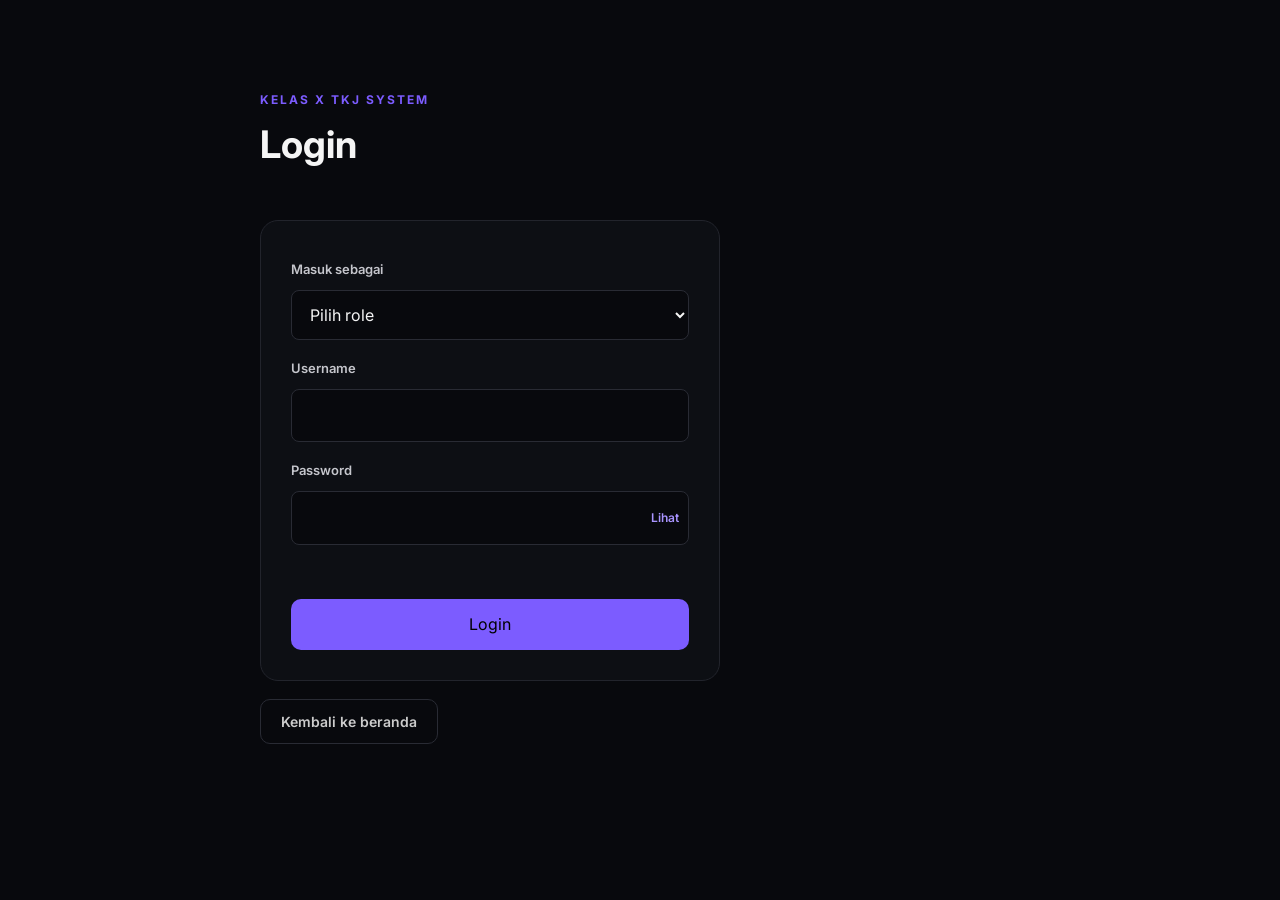
<file: public/login.html>
<!DOCTYPE html>
<html lang="id">
<head>
    <meta charset="UTF-8">
    <meta name="viewport" content="width=device-width, initial-scale=1.0">
    <title>Login | KELAS X TKJ</title>
    <link rel="stylesheet" href="css/style.css">
</head>
<body>
    <main class="login-page">
        <div class="section-title">
            <p>KELAS X TKJ SYSTEM</p>
            <h2>Login</h2>
        </div>
        <form id="login-form" class="login-form">
            <label for="role">Masuk sebagai</label>
            <select id="role" name="role" required>
                <option value="">Pilih role</option>
                <option value="developer">Developer</option>
                <option value="wali_kelas">Wali Kelas</option>
                <option value="murid">Murid</option>
            </select>

            <label for="username">Username</label>
            <input id="username" name="username" type="text" autocomplete="username" required>

            <label for="password">Password</label>
            <div class="password-field">
                <input id="password" name="password" type="password" autocomplete="current-password" required>
                <button class="password-toggle" type="button" aria-label="Tampilkan password">Lihat</button>
            </div>

            <p id="login-message" class="form-message" role="alert" aria-live="polite"></p>
            <button type="submit" class="primary-btn login-submit">Login</button>
        </form>
        <p class="login-back"><a href="/" class="secondary-btn">Kembali ke beranda</a></p>
    </main>
    <script>
        const loginForm = document.getElementById("login-form");
        const loginMessage = document.getElementById("login-message");
        const loginButton = loginForm.querySelector("button[type=\"submit\"]");

        loginForm.querySelectorAll(".password-toggle").forEach((toggle) => {
            toggle.addEventListener("click", () => {
                const passwordInput = toggle.parentElement.querySelector("input");
                const showingPassword = passwordInput.type === "text";
                passwordInput.type = showingPassword ? "password" : "text";
                toggle.textContent = showingPassword ? "Lihat" : "Sembunyikan";
                toggle.setAttribute("aria-label", showingPassword ? "Tampilkan password" : "Sembunyikan password");
            });
        });

        loginForm.addEventListener("submit", async (event) => {
            event.preventDefault();
            loginMessage.textContent = "";
            loginButton.disabled = true;
            loginButton.textContent = "Memproses...";

            const formData = new FormData(loginForm);
            const credentials = Object.fromEntries(formData.entries());

            try {
                const response = await fetch("/api/auth/login", {
                    method: "POST",
                    headers: { "Content-Type": "application/json" },
                    credentials: "same-origin",
                    body: JSON.stringify(credentials)
                });
                const result = await response.json();

                if (!response.ok || !result.success) {
                    throw new Error(result.message || "Login gagal");
                }

                window.location.href = "/";
            } catch (error) {
                loginMessage.textContent = error.message;
                loginButton.disabled = false;
                loginButton.textContent = "Login";
            }
        });
    </script>
</body>
</html>
</file>
<file: public/css/style.css>
@import url('https://fonts.googleapis.com/css2?family=Inter:wght@400;500;600;700;800&display=swap');

* {
  margin: 0;
  padding: 0;
  box-sizing: border-box;
}

html {
  scroll-behavior: smooth;
}

body {
  font-family: 'Inter', sans-serif;
  background: #08090d;
  color: #f5f5f5;
  line-height: 1.6;
}

@keyframes page-fade-in {
  from {
    opacity: 0;
  }
  to {
    opacity: 1;
  }
}

@keyframes enter-from-left {
  from {
    opacity: 0;
    transform: translateX(-28px);
  }
  to {
    opacity: 1;
    transform: translateX(0);
  }
}

@keyframes enter-from-bottom {
  from {
    opacity: 0;
    transform: translateY(28px) scale(0.96);
  }
  to {
    opacity: 1;
    transform: translateY(0) scale(1);
  }
}

.page-enter {
  animation: page-fade-in 0.6s ease both;
}

.page-enter .navbar {
  animation: enter-from-left 0.7s 0.1s ease both;
}

.page-enter .hero-content > * {
  animation: enter-from-left 0.7s ease both;
}

.page-enter .hero-content > :nth-child(1) { animation-delay: 0.2s; }
.page-enter .hero-content > :nth-child(2) { animation-delay: 0.3s; }
.page-enter .hero-content > :nth-child(3) { animation-delay: 0.4s; }
.page-enter .hero-content > :nth-child(4) { animation-delay: 0.5s; }

.page-enter .hero-card {
  animation: enter-from-bottom 0.8s 0.35s ease both;
}

@media (prefers-reduced-motion: reduce) {
  .page-enter,
  .page-enter .navbar,
  .page-enter .hero-content > *,
  .page-enter .hero-card {
    animation: none;
  }
}

a {
  color: inherit;
  text-decoration: none;
}

/* NAVBAR */

.navbar {
  position: sticky;
  top: 0;
  z-index: 100;
  display: flex;
  justify-content: space-between;
  align-items: center;

  padding: 20px 8%;

  background: rgba(8, 9, 13, 0.8);
  -webkit-backdrop-filter: blur(15px);
  backdrop-filter: blur(15px);

  border-bottom: 1px solid rgba(255, 255, 255, 0.06);
}

.logo {
  font-size: 25px;
  font-weight: 800;
}

.logo span {
  color: #7c5cff;
}

.nav-links {
  display: flex;
  align-items: center;
  gap: 28px;
}

.nav-links a {
  color: #aaa;
  font-size: 14px;
  transition: 0.3s;
}

.nav-links a:hover {
  color: white;
}

.login-btn {
  padding: 10px 18px;
  border-radius: 10px;
  background: #7c5cff;
  color: white !important;
}

.logout-btn {
  border: 1px solid #3b3f4c;
  background: #151820;
}

.logout-btn:hover {
  border-color: #7c5cff;
  background: #202332;
}

.logout-btn.is-loading {
  cursor: wait;
  opacity: 0.65;
}

.access-mode {
  color: #777b87;
  font-size: 11px;
  white-space: nowrap;
}

.access-mode-active {
  color: #a994ff;
}

/* HERO */

.hero {
  min-height: 90vh;
  display: flex;
  align-items: center;
  justify-content: space-between;

  gap: 60px;

  padding: 80px 8%;

  background:
    radial-gradient(circle at 20% 20%, rgba(124, 92, 255, 0.18), transparent 35%),
    radial-gradient(circle at 80% 70%, rgba(0, 200, 255, 0.10), transparent 30%);
}

.hero-content {
  max-width: 650px;
}

.badge {
  display: inline-block;
  padding: 7px 13px;

  border: 1px solid rgba(124, 92, 255, 0.4);
  border-radius: 50px;

  color: #a994ff;
  font-size: 12px;
  font-weight: 600;
  letter-spacing: 1px;

  margin-bottom: 22px;
}

.hero h1 {
  font-size: clamp(45px, 7vw, 78px);
  line-height: 1.05;
  letter-spacing: -3px;
}

.hero h1 span {
  display: block;
  background: linear-gradient(90deg, #8c72ff, #49d8ff);
  -webkit-background-clip: text;
  background-clip: text;
  color: transparent;
}

.hero-description {
  max-width: 550px;
  margin: 25px 0;

  color: #9b9ca3;
  font-size: 17px;
}

.hero-buttons {
  display: flex;
  flex-wrap: wrap;
  gap: 15px;
  margin-top: 30px;
}

.gallery-page {
  width: min(1100px, 84%);
  margin: 0 auto;
  padding: 70px 0;
}

.gallery-page-header {
  display: flex;
  align-items: flex-start;
  justify-content: space-between;
  gap: 24px;
  margin-bottom: 35px;
}

.gallery-page-header h1 {
  margin-top: 10px;
  font-size: clamp(36px, 6vw, 64px);
  line-height: 1.1;
}

.gallery-page-header p:not(.badge) {
  max-width: 560px;
  margin-top: 12px;
  color: #92949d;
}

.gallery-page .gallery-panel {
  grid-column: auto;
}

.gallery-page .gallery-grid {
  grid-template-columns: repeat(3, 1fr);
}

.primary-btn,
.secondary-btn,
.reset-password-form button,
.delete-account-button,
.login-register-toggle {
  position: relative;
  isolation: isolate;
  overflow: hidden;
  padding: 13px 20px;
  border-radius: 10px;
  font-weight: 600;
  font-size: 14px;
  transition: transform 0.25s ease, box-shadow 0.25s ease, background 0.25s ease;
}

.primary-btn:hover,
.secondary-btn:hover,
.reset-password-form button:hover,
.delete-account-button:hover,
.login-register-toggle:hover,
.login-btn:hover,
.logout-btn:hover {
  transform: translateY(-3px);
}

.primary-btn:active,
.secondary-btn:active,
.reset-password-form button:active,
.delete-account-button:active,
.login-register-toggle:active,
.login-btn:active,
.logout-btn:active {
  transform: scale(0.96);
}

.secondary-btn::before,
.reset-password-form button::before,
.delete-account-button::before,
.login-register-toggle::before {
  position: absolute;
  inset: -2px;
  z-index: 0;
  padding: 2px;
  border-radius: inherit;
  background: conic-gradient(from 0deg, transparent 0 55%, #49d8ff 67%, #8c72ff 76%, transparent 88% 100%);
  content: "";
  pointer-events: none;
  opacity: 0;
  -webkit-mask: linear-gradient(#000 0 0) content-box, linear-gradient(#000 0 0);
  -webkit-mask-composite: xor;
  mask: linear-gradient(#000 0 0) content-box, linear-gradient(#000 0 0);
  mask-composite: exclude;
  transition: opacity 0.3s;
}

.secondary-btn:hover::before,
.secondary-btn:focus-visible::before,
.reset-password-form button:hover::before,
.reset-password-form button:focus-visible::before,
.delete-account-button:hover::before,
.delete-account-button:focus-visible::before,
.login-register-toggle:hover::before,
.login-register-toggle:focus-visible::before {
  animation: neon-border-run 4s linear infinite;
  opacity: 1;
}

@keyframes neon-border-run {
  to {
    transform: rotate(360deg);
  }
}

.secondary-btn:active,
.reset-password-form button:active,
.delete-account-button:active,
.login-register-toggle:active {
  transform: scale(0.97);
}

.primary-btn {
  background: #7c5cff;
}

.secondary-btn {
  border: 1px solid #292b34;
  color: #ccc;
}

#logout-button {
  border: 1px solid #3b3f4c;
  background: #151820;
  color: #f5f5f5;
  cursor: pointer;
  font: inherit;
  transition: 0.3s;
}

#logout-button:hover {
  border-color: #7c5cff;
  background: #202332;
}

/* LOGIN AND DASHBOARD */

.login-page,
.dashboard-page {
  width: min(760px, 84%);
  margin: 0 auto;
  padding: 90px 0;
}

.login-form {
  display: flex;
  flex-direction: column;
  gap: 10px;
  max-width: 460px;
  padding: 30px;
  border: 1px solid #22242c;
  border-radius: 18px;
  background: #0d0f14;
}

.login-form label {
  margin-top: 8px;
  color: #c5c6cc;
  font-size: 13px;
  font-weight: 600;
}

.login-form input,
.login-form select,
.login-form textarea {
  width: 100%;
  padding: 13px 14px;
  border: 1px solid #292b34;
  border-radius: 8px;
  outline: none;
  resize: vertical;
  background: #08090d;
  color: #f5f5f5;
  font: inherit;
}

.password-field {
  position: relative;
}

.password-field input {
  padding-right: 82px;
}

.password-toggle {
  position: absolute;
  top: 50%;
  right: 10px;
  transform: translateY(-50%);
  border: 0;
  background: transparent;
  color: #a994ff;
  cursor: pointer;
  font: inherit;
  font-size: 12px;
  font-weight: 600;
}

.password-toggle:hover {
  color: #fff;
}

.login-form input:focus,
.login-form select:focus,
.login-form textarea:focus,
.profile-form input:focus,
.profile-form textarea:focus {
  border-color: #7c5cff;
}

.login-form textarea::placeholder {
  color: #777b87;
}

.login-submit {
  border: 0;
  cursor: pointer;
  font: inherit;
}

.login-submit:disabled,
#logout-button:disabled {
  cursor: wait;
  opacity: 0.65;
}

.form-message {
  min-height: 24px;
  margin: 5px 0;
  color: #ff8f8f;
  font-size: 13px;
}

.login-back {
  margin-top: 28px;
}

.login-register-toggle {
  display: block;
  margin-top: 18px;
  border: 1px solid #3b3f4c;
  background: #151820;
  color: #f5f5f5;
  cursor: pointer;
  font: inherit;
  transition: 0.3s;
}

.login-register-toggle:hover {
  border-color: #7c5cff;
  background: #202332;
}

.member-register-form {
  margin-top: 18px;
}

.quota-full {
  color: #ffb2b2;
}

.dashboard-page {
  width: min(1100px, 84%);
}

.dashboard-header {
  display: flex;
  align-items: flex-start;
  justify-content: space-between;
  gap: 24px;
  padding-bottom: 35px;
  border-bottom: 1px solid #22242c;
}

.dashboard-actions {
  display: flex;
  align-items: center;
  gap: 10px;
  flex-wrap: wrap;
}

.dashboard-actions .secondary-btn {
  border: 1px solid #3b3f4c;
  background: #151820;
  color: #f5f5f5;
}

.dashboard-actions .secondary-btn:hover {
  border-color: #7c5cff;
  background: #202332;
}

.dashboard-header h1 {
  margin-top: 10px;
  font-size: clamp(32px, 5vw, 56px);
  line-height: 1.1;
}

.dashboard-subtitle,
.muted-text {
  color: #92949d;
}

.dashboard-content {
  display: grid;
  grid-template-columns: repeat(2, 1fr);
  gap: 18px;
  margin-top: 35px;
}

.dashboard-panel {
  padding: 28px;
  border: 1px solid #22242c;
  border-radius: 16px;
  background: #0d0f14;
}

.announcement-tools {
  grid-column: 1 / -1;
}

.class-content-tools {
  grid-column: 1 / -1;
}

.class-content-tools h2 {
  margin: 12px 0 4px;
}

.schedule-editor {
  display: grid;
  gap: 10px;
  margin-top: 12px;
}

.schedule-editor-row {
  display: grid;
  grid-template-columns: 90px 1fr;
  align-items: center;
  gap: 12px;
}

.schedule-editor-row label {
  margin: 0;
  color: #c5c6cc;
  font-size: 13px;
  font-weight: 600;
}

.schedule-editor-row input {
  width: 100%;
  padding: 11px 12px;
  border: 1px solid #292b34;
  border-radius: 8px;
  outline: none;
  background: #08090d;
  color: #f5f5f5;
  font: inherit;
}

.schedule-editor-row input:focus {
  border-color: #7c5cff;
}

.announcement-tools h2 {
  margin: 12px 0 4px;
}

.announcement-form {
  display: grid;
  gap: 10px;
  max-width: 620px;
  margin-top: 18px;
}

.announcement-form input,
.announcement-form textarea,
.announcement-form select {
  width: 100%;
  padding: 13px 14px;
  border: 1px solid #292b34;
  border-radius: 8px;
  outline: none;
  resize: vertical;
  background: #08090d;
  color: #f5f5f5;
  font: inherit;
}

.announcement-form input:focus,
.announcement-form textarea:focus {
  border-color: #7c5cff;
}

.announcement-list,
.public-announcement-list {
  display: grid;
  gap: 12px;
  margin-top: 22px;
}

.announcement-item,
.public-announcement-item {
  padding: 18px;
  border: 1px solid #22242c;
  border-radius: 12px;
  background: #08090d;
}

.announcement-item h3,
.public-announcement-item h3 {
  font-size: 16px;
}

.announcement-item p,
.public-announcement-item p {
  margin-top: 6px;
  color: #92949d;
  white-space: pre-wrap;
}

.announcement-item img,
.public-announcement-item img {
  display: block;
  width: min(100%, 620px);
  max-height: 360px;
  margin-top: 14px;
  border-radius: 10px;
  object-fit: cover;
  cursor: zoom-in;
}

.developer-tools {
  grid-column: 1 / -1;
}

.developer-tools h2 {
  margin: 12px 0 4px;
}

.developer-members-list {
  display: grid;
  grid-template-columns: repeat(2, minmax(0, 1fr));
  gap: 12px;
  margin-top: 22px;
}

.developer-member-card {
  padding: 18px;
  border: 1px solid #22242c;
  border-radius: 12px;
  background: #08090d;
}

.developer-member-card h3 {
  font-size: 16px;
}

.developer-member-photo {
  width: 72px;
  height: 72px;
  margin-bottom: 12px;
  border-radius: 50%;
  object-fit: cover;
}

.developer-profile-form {
  display: grid;
  gap: 8px;
  margin-top: 14px;
}

.developer-profile-form input,
.developer-profile-form textarea {
  width: 100%;
  padding: 9px 10px;
  border: 1px solid #292b34;
  border-radius: 8px;
  outline: none;
  resize: vertical;
  background: #0d0f14;
  color: #f5f5f5;
  font: inherit;
  font-size: 12px;
}

.developer-profile-form input:focus,
.developer-profile-form textarea:focus {
  border-color: #7c5cff;
}

.developer-profile-form button {
  justify-self: start;
  padding: 9px 12px;
  cursor: pointer;
  font: inherit;
  font-size: 12px;
}

.developer-member-card p {
  margin-top: 5px;
  color: #92949d;
  font-size: 12px;
}

.developer-member-card .developer-session-info {
  color: #a994ff;
}

.reset-password-form {
  display: flex;
  gap: 8px;
  margin-top: 14px;
}

.reset-password-form input {
  min-width: 0;
  flex: 1;
  padding: 10px 11px;
  border: 1px solid #292b34;
  border-radius: 8px;
  outline: none;
  background: #0d0f14;
  color: #f5f5f5;
  font: inherit;
  font-size: 12px;
}

.reset-password-form input:focus {
  border-color: #7c5cff;
}

.reset-password-form button {
  flex-shrink: 0;
  padding: 10px 12px;
  border: 1px solid #3b3f4c;
  border-radius: 8px;
  background: #151820;
  color: #f5f5f5;
  cursor: pointer;
  font: inherit;
  font-size: 12px;
  transition: 0.3s;
}

.reset-password-form button:hover {
  border-color: #7c5cff;
  background: #202332;
}

.delete-account-button {
  margin-top: 10px;
  border: 0;
  background: transparent;
  color: #ff8f8f;
  cursor: pointer;
  font: inherit;
  font-size: 12px;
}

.delete-account-button:hover {
  color: #ffb2b2;
}

.panel-label {
  color: #7c5cff;
  font-size: 11px;
  font-weight: 700;
  letter-spacing: 1.5px;
}

.dashboard-panel h2 {
  margin: 12px 0 2px;
}

.role-badge {
  display: inline-block;
  margin-top: 20px;
  padding: 6px 10px;
  border: 1px solid rgba(124, 92, 255, 0.5);
  border-radius: 6px;
  color: #a994ff;
  font-size: 12px;
}

.permission-list {
  display: grid;
  gap: 12px;
  margin-top: 18px;
  padding-left: 18px;
  color: #c5c6cc;
}

.profile-panel {
  grid-column: 1 / -1;
}

.profile-form {
  display: grid;
  gap: 10px;
  max-width: 620px;
  margin-top: 18px;
}

.profile-form label {
  margin-top: 8px;
  color: #c5c6cc;
  font-size: 13px;
  font-weight: 600;
}

.profile-form input,
.profile-form textarea {
  width: 100%;
  padding: 13px 14px;
  border: 1px solid #292b34;
  border-radius: 8px;
  outline: none;
  resize: vertical;
  background: #08090d;
  color: #f5f5f5;
  font: inherit;
}

.profile-photo {
  width: 120px;
  height: 120px;
  border: 2px solid rgba(124, 92, 255, 0.5);
  border-radius: 50%;
  object-fit: cover;
}

.profile-form input[type="file"] {
  padding: 10px;
}

.profile-cropper {
  display: grid;
  gap: 10px;
  width: min(100%, 300px);
  padding: 16px;
  border: 1px solid #292b34;
  border-radius: 12px;
  background: #08090d;
}

.cropper-label {
  color: #c5c6cc;
  font-size: 13px;
  font-weight: 600;
}

#profile-crop-canvas {
  width: 240px;
  max-width: 100%;
  aspect-ratio: 1;
  touch-action: none;
  cursor: grab;
}

#profile-crop-canvas:active {
  cursor: grabbing;
}

.cropper-actions {
  display: flex;
  gap: 10px;
}

.profile-submit {
  width: fit-content;
  border: 0;
  cursor: pointer;
  font: inherit;
}

.success-message {
  color: #78e2a0;
}

.gallery-panel {
  grid-column: 1 / -1;
}

.gallery-heading {
  display: flex;
  align-items: flex-start;
  justify-content: space-between;
  gap: 18px;
}

.gallery-heading h2 {
  margin-top: 8px;
}

.gallery-form {
  display: grid;
  gap: 10px;
  max-width: 620px;
  margin: 24px 0 30px;
}

.gallery-form label {
  margin-top: 8px;
  color: #c5c6cc;
  font-size: 13px;
  font-weight: 600;
}

.gallery-form input,
.gallery-form textarea {
  width: 100%;
  padding: 13px 14px;
  border: 1px solid #292b34;
  border-radius: 8px;
  outline: none;
  resize: vertical;
  background: #08090d;
  color: #f5f5f5;
  font: inherit;
}

.gallery-grid {
  display: grid;
  grid-template-columns: repeat(3, 1fr);
  gap: 18px;
  margin-top: 24px;
}

.gallery-card {
  overflow: hidden;
  border: 1px solid #22242c;
  border-radius: 14px;
  background: #08090d;
}

.gallery-card img {
  display: block;
  width: 100%;
  aspect-ratio: 4 / 3;
  object-fit: cover;
  cursor: zoom-in;
}

.photo-lightbox {
  position: fixed;
  inset: 0;
  z-index: 200;
  display: flex;
  align-items: center;
  justify-content: center;
  padding: 30px;
  background: rgba(0, 0, 0, 0.9);
}

.photo-lightbox[hidden] {
  display: none;
}

.photo-lightbox img {
  display: block;
  max-width: min(94vw, 1200px);
  max-height: 90vh;
  border-radius: 10px;
  object-fit: contain;
}

.photo-lightbox-close {
  position: absolute;
  top: 18px;
  right: 24px;
  border: 0;
  background: transparent;
  color: #fff;
  cursor: pointer;
  font-size: 38px;
  line-height: 1;
}

.lightbox-open {
  overflow: hidden;
}

.gallery-card-body {
  padding: 16px;
}

.gallery-card h3 {
  font-size: 16px;
}

.gallery-card p {
  min-height: 24px;
  margin-top: 6px;
  color: #92949d;
  font-size: 13px;
}

.gallery-card small {
  display: block;
  margin-top: 12px;
  color: #777;
  font-size: 11px;
}

.gallery-delete {
  margin-top: 14px;
  border: 0;
  background: transparent;
  color: #ff8f8f;
  cursor: pointer;
  font: inherit;
  font-size: 12px;
}

/* HERO CARD */

.hero-card {
  position: relative;
  width: 330px;
  height: 330px;

  display: flex;
  flex-direction: column;
  justify-content: center;
  align-items: center;

  border: 1px solid rgba(255, 255, 255, 0.08);
  border-radius: 30px;

  background: rgba(255, 255, 255, 0.03);

  box-shadow: 0 30px 100px rgba(0, 0, 0, 0.5);

  overflow: hidden;
}

.card-glow {
  position: absolute;
  width: 180px;
  height: 180px;

  background: #7c5cff;

  filter: blur(90px);
  opacity: 0.4;
}

.class-icon {
  position: relative;
  width: 110px;
  height: 110px;

  display: flex;
  align-items: center;
  justify-content: center;

  border-radius: 30px;

  background: linear-gradient(135deg, #7c5cff, #39cfff);

  font-size: 28px;
  font-weight: 800;

  box-shadow: 0 20px 60px rgba(124, 92, 255, 0.3);
}

.hero-card h2 {
  margin-top: 25px;
}

.hero-card p {
  color: #888;
  font-size: 13px;
}

/* SECTION */

.section {
  padding: 110px 8%;
}

.section-title {
  margin-bottom: 45px;
}

.section-title p {
  color: #7c5cff;
  font-size: 12px;
  font-weight: 700;
  letter-spacing: 2px;
}

.section-title h2 {
  font-size: 38px;
  margin-top: 5px;
}

/* ABOUT */

.about-card {
  display: grid;
  grid-template-columns: 1fr 1.5fr;
  gap: 50px;

  padding: 35px;

  border: 1px solid #22242c;
  border-radius: 20px;

  background: #0d0f14;
}

.about-card .number {
  color: #7c5cff;
  font-weight: 700;
}

.about-card h3 {
  font-size: 25px;
  margin-top: 10px;
}

.about-card p {
  color: #92949d;
}

/* STRUCTURE */

.structure {
  display: grid;
  grid-template-columns: repeat(2, minmax(0, 1fr));
  gap: 18px;
}

.member {
  position: relative;
  isolation: isolate;
  overflow: hidden;
  padding: 28px 20px;
  text-align: center;

  border: 1px solid #22242c;
  border-radius: 18px;

  background: #0d0f14;

  transition: 0.3s;
}

.member:hover {
  transform: translateY(-6px);
  border-color: #7c5cff;
}

.member::before,
.gallery-card::before,
.announcement-item::before,
.public-announcement-item::before {
  position: absolute;
  inset: -2px;
  z-index: 0;
  border-radius: inherit;
  background: conic-gradient(from 0deg, transparent 0 58%, #49d8ff 68%, #8c72ff 76%, transparent 88% 100%);
  content: "";
  opacity: 0;
  pointer-events: none;
  -webkit-mask: linear-gradient(#000 0 0) content-box, linear-gradient(#000 0 0);
  -webkit-mask-composite: xor;
  mask: linear-gradient(#000 0 0) content-box, linear-gradient(#000 0 0);
  mask-composite: exclude;
  padding: 2px;
}

.member:hover::before,
.member:focus-within::before,
.gallery-card:hover::before,
.gallery-card:focus-within::before,
.announcement-item:hover::before,
.public-announcement-item:hover::before {
  animation: neon-border-run 5s linear infinite;
  opacity: 1;
}

@media (prefers-reduced-motion: reduce) {
  .secondary-btn:hover::before,
  .secondary-btn:focus-visible::before,
  .reset-password-form button:hover::before,
  .reset-password-form button:focus-visible::before,
  .delete-account-button:hover::before,
  .delete-account-button:focus-visible::before,
  .login-register-toggle:hover::before,
  .login-register-toggle:focus-visible::before,
  .member:hover::before,
  .member:focus-within::before,
  .gallery-card:hover::before,
  .gallery-card:focus-within::before,
  .announcement-item:hover::before,
  .public-announcement-item:hover::before {
    animation: none;
  }
}

.member.leader {
  grid-column: 1 / -1;
  justify-self: center;
  width: min(100%, calc(50% - 9px));
  border-color: rgba(124, 92, 255, 0.5);
}

.avatar {
  width: 70px;
  height: 70px;

  margin: 0 auto 18px;

  display: flex;
  align-items: center;
  justify-content: center;

  border-radius: 50%;

  background: #191622;

  color: #9b86ff;

  font-size: 22px;
  font-weight: 700;
}

.member span {
  color: #777;
  font-size: 12px;
}

.member h3 {
  margin-top: 5px;
  font-size: 16px;
}

.section-action {
  display: flex;
  flex-direction: column;
  align-items: center;
  gap: 12px;
  justify-content: center;
  margin-top: 30px;
}

.members-page {
  width: min(1100px, 84%);
  margin: 0 auto;
  padding: 70px 0;
}

.members-page-header {
  display: flex;
  align-items: flex-start;
  justify-content: space-between;
  gap: 24px;
  margin-bottom: 35px;
}

.members-page-header h1 {
  margin-top: 10px;
  font-size: clamp(36px, 6vw, 64px);
  line-height: 1.1;
}

.members-page-header p:not(.badge) {
  max-width: 560px;
  margin-top: 12px;
  color: #92949d;
}

.members-list {
  display: grid;
  grid-template-columns: repeat(3, 1fr);
  gap: 18px;
}

.member-card {
  padding: 25px 20px;
  text-align: center;
  border: 1px solid #22242c;
  border-radius: 18px;
  background: #0d0f14;
}

.member-card h2 {
  margin-top: 12px;
  font-size: 18px;
}

.member-card p {
  color: #92949d;
  font-size: 13px;
}

.member-photo {
  width: 100%;
  height: 100%;
  border-radius: 50%;
  object-fit: cover;
}

.member-card .member-class {
  margin-top: 4px;
  color: #7c5cff;
  font-size: 12px;
  font-weight: 600;
}

.member-card .member-bio {
  margin-top: 12px;
  color: #777b87;
  font-size: 12px;
  line-height: 1.5;
}

/* SCHEDULE */

.schedule {
  display: flex;
  flex-direction: column;
  gap: 10px;
}

.schedule-item {
  display: flex;
  justify-content: space-between;
  align-items: center;

  padding: 20px 25px;

  border: 1px solid #22242c;
  border-radius: 12px;

  background: #0d0f14;
}

.schedule-item strong {
  color: #fff;
}

.schedule-item span {
  color: #858791;
  font-size: 14px;
}

/* FOOTER */

footer {
  padding: 30px 8%;
  display: flex;
  justify-content: space-between;

  border-top: 1px solid #1d1f26;

  color: #666;
  font-size: 12px;
}

/* MOBILE */

@media (max-width: 800px) {
  .nav-links a:not(.login-btn):not(.profile-link) {
    display: none;
  }

  .hero {
    flex-direction: column;
    text-align: center;
    padding-top: 60px;
  }

  .hero-description {
    margin-left: auto;
    margin-right: auto;
  }

  .hero-buttons {
    justify-content: center;
  }

  .gallery-page-header {
    flex-direction: column;
  }

  .members-page-header {
    flex-direction: column;
  }

  .hero-card {
    width: 280px;
    height: 280px;
  }

  .structure {
    grid-template-columns: repeat(2, 1fr);
  }

  .gallery-page .gallery-grid {
    grid-template-columns: repeat(2, 1fr);
  }

  .members-list {
    grid-template-columns: repeat(2, 1fr);
  }

  .about-card {
    grid-template-columns: 1fr;
  }

  footer {
    flex-direction: column;
    gap: 10px;
  }

  .dashboard-header {
    flex-direction: column;
  }

  .dashboard-actions {
    width: 100%;
  }

  .dashboard-content {
    grid-template-columns: 1fr;
  }

  .developer-members-list {
    grid-template-columns: 1fr;
  }

  .reset-password-form {
    flex-direction: column;
  }
}

.announcement-item small,
.public-announcement-item small {
  display: block;
  margin-top: 12px;
  color: #777b87;
  font-size: 11px;
}
</file>
